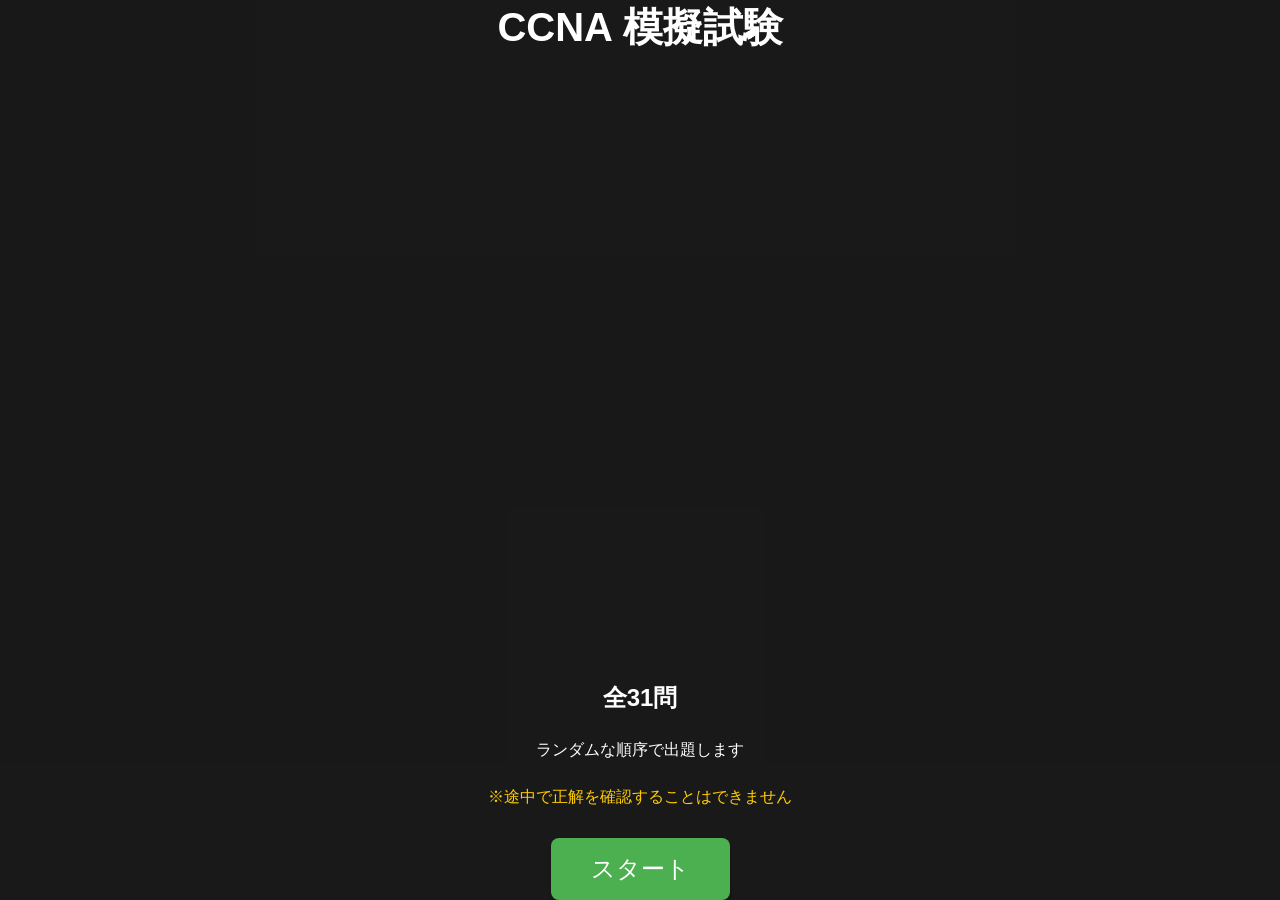
<file: index.html>
<!DOCTYPE html>
<html lang="ja">

<head>
  <meta charset="UTF-8">
  <meta name="viewport" content="width=device-width,initial-scale=1.0">
  <title>CCNA 模擬試験</title>
  <link rel="stylesheet" href="css/index.css">



</head>


<body>
  <!-- Exam Start Screen Overlay -->
  <div id="exam-start-overlay"
    style="position: fixed; top: 0; left: 0; width: 100%; height: 100%; background-color: rgba(0,0,0,0.9); z-index: 9999; display: flex; flex-direction: column; align-items: center; justify-content: center; color: white;">
    <h1 style="font-size: 2.5em; margin-bottom: 20px;">CCNA 模擬試験</h1>
    <p style="font-size: 1.5em; margin-bottom: 10px; font-weight: bold;">全31問</p>
    <p style="font-size: 1em; margin-bottom: 10px;">ランダムな順序で出題します</p>
    <p style="font-size: 1em; margin-bottom: 30px; color: #ffcc00;">※途中で正解を確認することはできません</p>
    <button id="exam-start-button"
      style="padding: 15px 40px; font-size: 1.5em; background-color: #4CAF50; color: white; border: none; border-radius: 8px; cursor: pointer; box-shadow: 0 4px 6px rgba(0,0,0,0.3);">スタート</button>
  </div>

  <header class="app-header">
    <div class="nav-bar">
      <!-- Hide Home and List buttons in exam mode -->
      <a href="index.html" style="display: none;"><button id="home" class="btn-nav">ホーム</button></a>
      <a href="problems.html" style="display: none;"><button id="show" class="btn-nav">一覧</button></a>
      <a href="result.html"><button id="answer" class="btn-nav warn">終了</button></a>
    </div>
    <div class="title-bar">
      <button id="prev-button" class="btn-control">前へ</button>
      <h1 id="exam-title">CCNA 模擬試験</h1>
      <button id="nextt-button" class="btn-control">次へ</button>
    </div>
  </header>

  <div id="quiz-container"></div>

  <div class="action-bar">
    <button id="check-answer" class="btn-main">解答</button>
    <button id="reset-button" class="btn-sub">リセット</button>
  </div>

  <script src="js/quiz_data.js"></script>
  <script src="js/index.js"></script>

  <style>
    /* CSS to hide app content when in "not started" state */
    body.exam-not-started .app-header,
    body.exam-not-started #quiz-container,
    body.exam-not-started .action-bar,
    body.exam-not-started h2 {
      display: none !important;
    }
  </style>

  <!-- Exam Start Logic -->
  <script>
    // Set initial state
    document.body.classList.add('exam-not-started');

    document.addEventListener('DOMContentLoaded', function () {
      const startButton = document.getElementById('exam-start-button');
      const startOverlay = document.getElementById('exam-start-overlay');

      if (startButton) {
        startButton.addEventListener('click', function () {
          console.log("[DEBUG] ====== Start button clicked ======");
          document.body.classList.remove('exam-not-started');
          if (startOverlay) startOverlay.style.display = 'none';

          // Call the global function to start the exam
          console.log("[DEBUG] Calling window.startExam, exists:", typeof window.startExam);
          if (window.startExam) {
            window.startExam();
          } else {
            console.error("[ERROR] window.startExam is not defined!");
          }
        });
      }
    });
  </script>
</body>

</html>
</file>
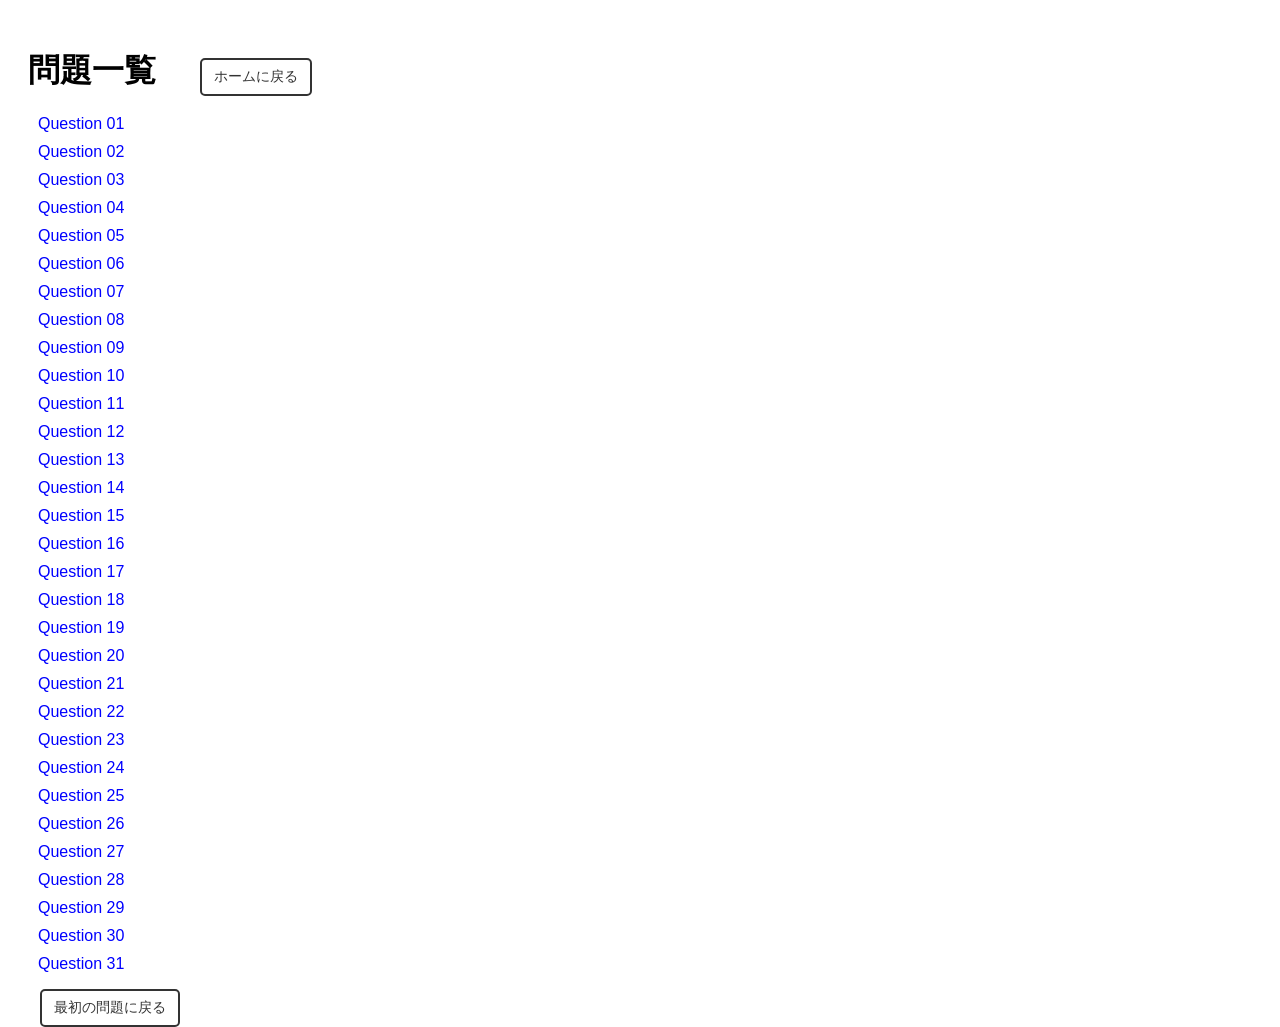
<file: problems.html>
<!-- problems.html -->
<!DOCTYPE html>
<html lang="ja">

<head>
  <meta charset="UTF-8" />
  <title>問題一覧</title>
  <style>
    body {
      font-family: sans-serif;
      padding: 20px;
    }

    ul {
      list-style: none;
      padding: 0;
    }

    li {
      margin: 10px 10px;
    }

    a {
      text-decoration: none;
      color: blue;
    }

    a:hover {
      text-decoration: underline;
    }

    #home {
      position: absolute;
      top: 58px;
      left: 200px;
      padding: 8px 12px;
      font-size: 14px;
      border: 2px solid #333;
      border-radius: 5px;
      background-color: white;
      color: #333;
      cursor: pointer;
    }
    }

    #home:hover {
      background-color: #f0f0f0;
    }
  </style>
</head>

<body>

  <a href="index.html">
    <button id="home">ホームに戻る</button>
  </a>


  <h1>問題一覧</h1>
  <ul id="problem-list"></ul>

  <script>
    // 一覧に表示したい問題
    const quizData = [

      { "question": "Question 01 ", "link": "quiz.html?q=0" },
      { "question": "Question 02 ", "link": "quiz.html?q=1" },
      { "question": "Question 03 ", "link": "quiz.html?q=2" },
      { "question": "Question 04 ", "link": "quiz.html?q=3" },
      { "question": "Question 05 ", "link": "quiz.html?q=4" },
      { "question": "Question 06 ", "link": "quiz.html?q=5" },
      { "question": "Question 07 ", "link": "quiz.html?q=6" },
      { "question": "Question 08 ", "link": "quiz.html?q=7" },
      { "question": "Question 09 ", "link": "quiz.html?q=8" },
      { "question": "Question 10 ", "link": "quiz.html?q=9" },
      { "question": "Question 11 ", "link": "quiz.html?q=10" },
      { "question": "Question 12 ", "link": "quiz.html?q=11" },
      { "question": "Question 13 ", "link": "quiz.html?q=12" },
      { "question": "Question 14 ", "link": "quiz.html?q=13" },
      { "question": "Question 15 ", "link": "quiz.html?q=14" },
      { "question": "Question 16 ", "link": "quiz.html?q=15" },
      { "question": "Question 17 ", "link": "quiz.html?q=16" },
      { "question": "Question 18 ", "link": "quiz.html?q=17" },
      { "question": "Question 19 ", "link": "quiz.html?q=18" },
      { "question": "Question 20 ", "link": "quiz.html?q=19" },
      { "question": "Question 21 ", "link": "quiz.html?q=20" },
      { "question": "Question 22 ", "link": "quiz.html?q=21" },
      { "question": "Question 23 ", "link": "quiz.html?q=22" },
      { "question": "Question 24 ", "link": "quiz.html?q=23" },
      { "question": "Question 25 ", "link": "quiz.html?q=24" },
      { "question": "Question 26 ", "link": "quiz.html?q=25" },
      { "question": "Question 27 ", "link": "quiz.html?q=26" },
      { "question": "Question 28 ", "link": "quiz.html?q=27" },
      { "question": "Question 29 ", "link": "quiz.html?q=28" },
      { "question": "Question 30 ", "link": "quiz.html?q=29" },
      { "question": "Question 31 ", "link": "quiz.html?q=30" }
    ];

    const list = document.getElementById("problem-list");
    quizData.forEach(q => {
      const li = document.createElement("li");
      const a = document.createElement("a");
      a.href = q.link;
      a.textContent = q.question;
      li.appendChild(a);
      list.appendChild(li);
    });
  </script>

  <button id="restart-btn" style="
      position: absolute;
      under: 75px;
      Left: 40px;
      padding: 8px 12px;
      font-size: 14px;
      border: 2px solid #333;
      border-radius: 5px;
      background-color: white;
      color: #333;
      cursor: pointer;
">
    最初の問題に戻る
  </button>



  <script>
    document.getElementById("restart-btn").addEventListener("click", () => {
      localStorage.removeItem("quizAnswers"); // 回答データを削除
      window.location.href = "quiz.html";     // 最初の問題へ遷移
    });
  </script>


</body>

</html>
</file>
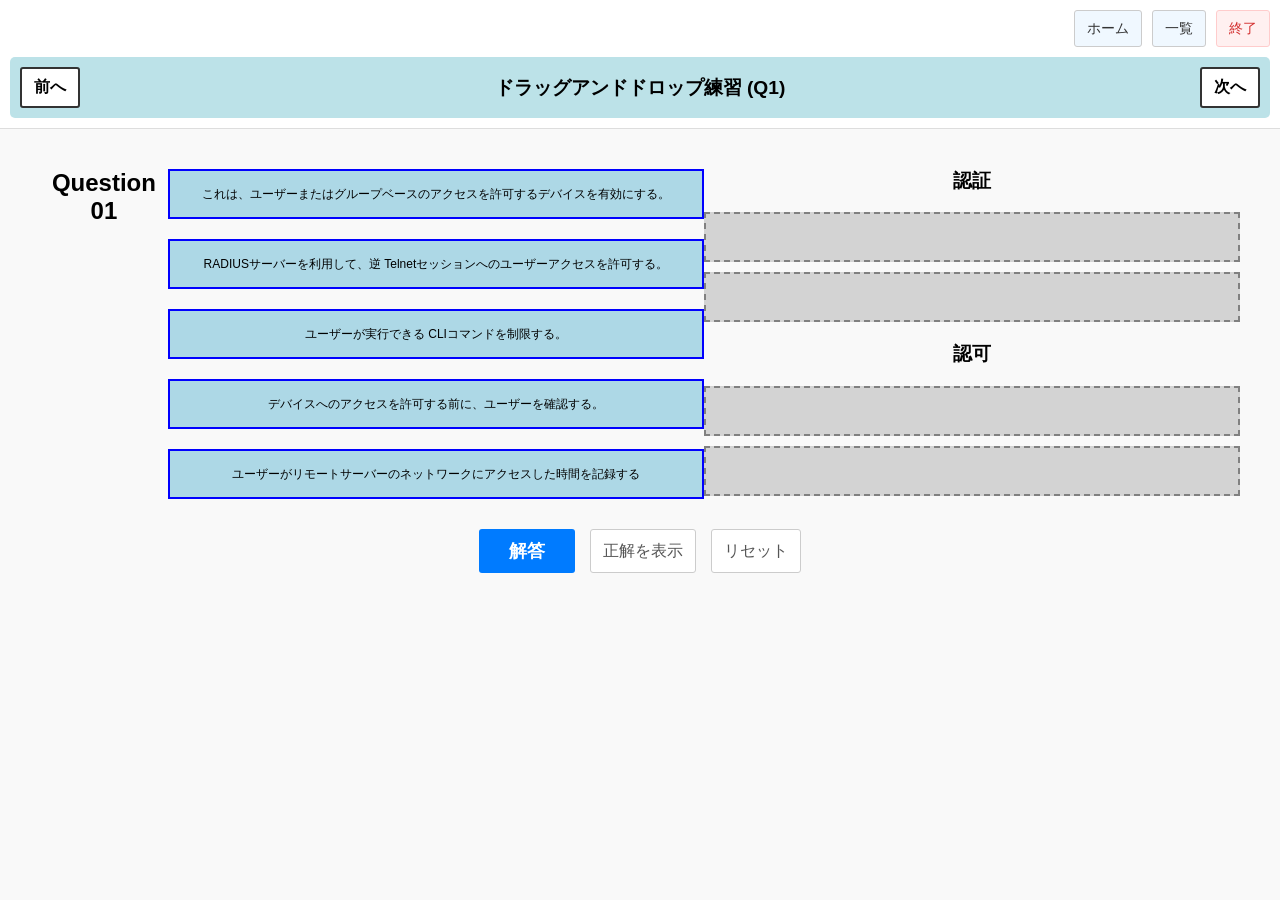
<file: quiz.html>
<!DOCTYPE html>
<html lang="ja">

<head>
  <meta charset="UTF-8">
  <meta name="viewport" content="width=device-width,initial-scale=1.0">
  <title>ドラッグアンドドロップ練習</title>
  <link rel="stylesheet" href="css/index.css">



</head>


<body>
  <header class="app-header">
    <div class="nav-bar">
      <a href="index.html"><button id="home" class="btn-nav">ホーム</button></a>
      <a href="problems.html"><button id="show" class="btn-nav">一覧</button></a>
      <a href="result.html"><button id="answer" class="btn-nav warn">終了</button></a>
    </div>
    <div class="title-bar">
      <button id="prev-button" class="btn-control">前へ</button>
      <h1>ドラッグアンドドロップ練習</h1>
      <button id="nextt-button" class="btn-control">次へ</button>
    </div>
  </header>

  <div id="quiz-container"></div>

  <div class="action-bar">
    <button id="check-answer" class="btn-main">解答</button>
    <button id="show-answer" class="btn-sub">正解を表示</button>
    <button id="reset-button" class="btn-sub">リセット</button>
  </div>

  <script src="js/quiz_data.js"></script>
  <script src="js/index.js"></script>
</body>

</html>
</file>
<file: css/index.css>
/* Body & Basic Reset */
body {
  font-family: Arial, sans-serif;
  text-align: center;
  margin: 0;
  padding: 0 0 30px 0;
  background-color: #f9f9f9;
}

/* Header Styles */
.app-header {
  background-color: #fff;
  border-bottom: 1px solid #ddd;
  padding: 10px;
  margin-bottom: 20px;
}

.nav-bar {
  display: flex;
  justify-content: flex-end;
  gap: 10px;
  margin-bottom: 10px;
}

.title-bar {
  display: flex;
  justify-content: center;
  align-items: center;
  gap: 15px;
  background-color: #bce2e8;
  padding: 10px;
  border-radius: 5px;
}

h1 {
  margin: 0;
  padding: 0;
  font-size: 1.2rem;
  background-color: transparent;
  /* Reset default bg */
  flex-grow: 1;
  /* Allow title to take up space */
  text-align: center;
}

/* Button Resets & Base Styles */
button,
.btn-nav,
.btn-control,
.btn-main,
.btn-sub {
  border: none;
  background: none;
  font: inherit;
  cursor: pointer;
  outline: none;
  border-radius: 3px;
  padding: 8px 12px;
  transition: 0.2s;
  /* Removed absolute positioning specific styles */
  margin: 0;
  min-width: auto;
  max-width: none;
  display: inline-flex;
  justify-content: center;
  align-items: center;
}

/* Navigation Buttons (Home, List, Finish) */
.btn-nav {
  border: 1px solid #ccc;
  background-color: #f0f8ff;
  color: #333;
  font-size: 0.9rem;
}

.btn-nav.warn {
  background-color: #fff0f0;
  color: #d32f2f;
  border-color: #ffcccc;
}

.btn-nav:hover {
  background-color: #e0f0ff;
}

/* Control Buttons (Prev, Next) */
.btn-control {
  background-color: #fff;
  border: 2px solid #333;
  font-weight: bold;
  min-width: 60px;
}

.btn-control:hover {
  background-color: #f0f0f0;
}

/* Main Action Bar (Bottom) */
.action-bar {
  display: flex;
  justify-content: center;
  gap: 15px;
  margin-top: 30px;
  flex-wrap: wrap;
}

.btn-main {
  background-color: #007bff;
  color: white;
  font-weight: bold;
  padding: 10px 30px;
  font-size: 1.1rem;
}

.btn-main:hover {
  background-color: #0056b3;
}

.btn-sub {
  background-color: #fff;
  border: 1px solid #ccc;
  color: #555;
}

.btn-sub:hover {
  background-color: #eee;
}

/* Quiz Container Reuse */
#quiz-container {
  display: flex;
  justify-content: space-between;
  padding: 0 15px;
  max-width: 1200px;
  /* Prevent too wide on large screens */
  margin: 0 auto;
}

/* Mobile Responsiveness */
@media (max-width: 768px) {
  .app-header {
    padding: 5px;
  }

  .nav-bar {
    justify-content: center;
    margin-bottom: 5px;
  }

  .title-bar {
    flex-wrap: wrap;
    /* Allow wrapping if title is long */
    padding: 5px;
  }

  h1 {
    font-size: 1rem;
    order: 2;
    /* Title in middle or below controls in extreme cases? No, flex standard is fine */
    width: 100%;
    margin-bottom: 5px;
  }

  .btn-control {
    order: 1;
    /* Controls below title? Or above? */
    /* Let's keep them side-by-side with title if space permits, or wrap title to new line */
    flex-grow: 1;
  }

  /* Force Title to be on top row for mobile? 
     Actually, "Prev Title Next" is good. 
     But if title is long:
     [Title]
     [Prev] [Next]
  */
  .title-bar {
    flex-direction: column;
  }

  .title-bar h1 {
    order: -1;
    margin-bottom: 10px;
  }

  .title-bar button {
    width: 45%;
  }

  .title-bar {
    flex-direction: row;
    flex-wrap: wrap;
    justify-content: space-between;
  }

  .title-bar h1 {
    width: 100%;
    order: -1;
  }

  /* Adjust Action Bar for Mobile */
  .action-bar {
    flex-direction: column;
    align-items: center;
    gap: 10px;
  }

  .action-bar button {
    width: 80%;
  }

  /* Mobile Landscape specific adjustments to override vertical stacking if needed */
  @media (orientation: landscape) {
    .action-bar {
      flex-direction: row;
    }
  }
}

/* Preserve existing Draggable/DropZone styles */
.answer-container {
  margin-top: 20px;
  width: 48%;
}

.drop-zone-container {
  width: 48%;
}

.draggable+.draggable {
  margin-top: 20px;
}

.draggable {
  position: relative;
  width: 100%;
  /* Ensure full width */
  box-sizing: border-box;
  /* Include padding/border in width */
  display: flex;
  align-items: center;
  justify-content: center;
  min-height: 50px;
  padding: 5px;
  /* Reduce padding */
  background-color: lightblue;
  border: 2px solid blue;
  z-index: 1;
  touch-action: none;
  font-size: 0.75rem;
  /* Smaller font for mobile */
  line-height: 1.2;
}

.drop-zone {
  position: relative;
  width: 100%;
  /* Ensure full width */
  min-height: 50px;
  /* Minimize height requirement */
  height: auto;
  background-color: lightgray;
  border: 2px dashed gray;
  margin-top: 10px;
  /* Reduce gap */
  display: flex;
  align-items: center;
  justify-content: center;
  padding: 4px;
  /* Reduce padding to maximize text space */
  box-sizing: border-box;
  font-size: 0.75rem;
  /* Smaller font for mobile */
  line-height: 1.2;
  word-wrap: break-word;
  /* Ensure wrapping */
}

.placeholder {
  /* Removed absolute positioning */
  position: static;
  transform: none;
  -webkit-transform: none;
  -ms-transform: none;
  /* Ensure it fills the parent for centering */
  width: 100%;
  text-align: center;
  padding: 5px;
  pointer-events: none;
  /* Let clicks pass through */
}

.dragging {
  opacity: 0.5;
}

.draggable+.placeholder {
  display: none;
}
</file>
